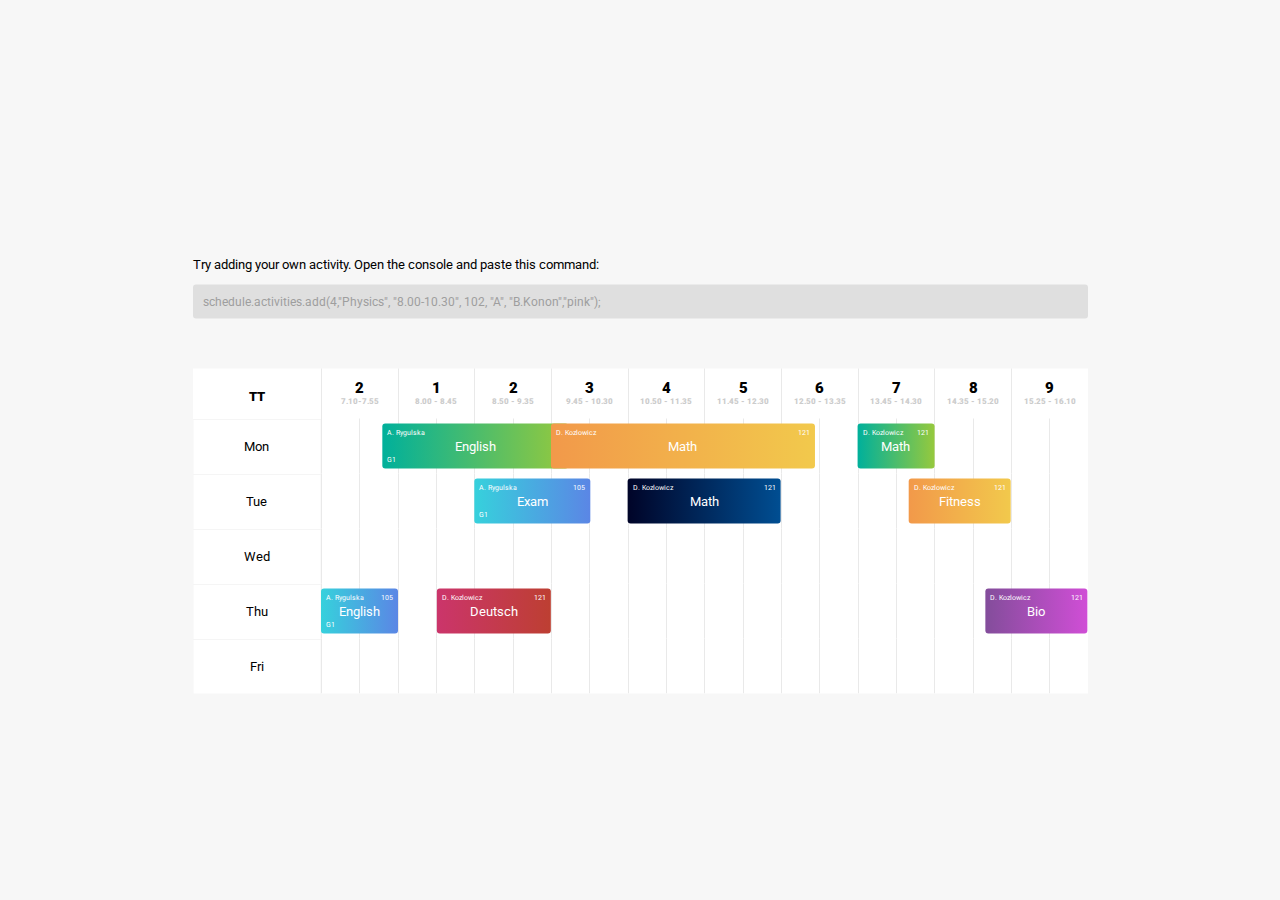
<file: bottstrap/responsive-schedule-timetable-jquery/dist/index.html>
<!DOCTYPE html>
<html lang="en" >
<head>
  <meta charset="UTF-8">
  <title>CodePen - Responsive schedule / timetable | jQuery</title>
  <meta name="viewport" content="width=device-width, initial-scale=1.0, minimum-scale=1.0">
<link rel="stylesheet" href="./style.css">

</head>
<body>
<!-- partial:index.partial.html -->
<div class='centered'>
  <div class='info'>
    <p>Try adding your own activity. Open the console and paste this command:</p>
    <div class='code'>schedule.activities.add(4,"Physics", "8.00-10.30", 102, "A", "B.Konon","pink");</div>
  </div>
  <div id='schedule'>
    <div class='s-legend'>
      <div class='s-cell s-head-info'>
        <div class='s-name'>TT</div>
      </div>
      <div class='s-week-day s-cell'>
        <div class='s-day'>Mon</div>
      </div>
      <div class='s-week-day s-cell'>
        <div class='s-day'>Tue</div>
      </div>
      <div class='s-week-day s-cell'>
        <div class='s-day'>Wed</div>
      </div>
      <div class='s-week-day s-cell'>
        <div class='s-day'>Thu</div>
      </div>
      <div class='s-week-day s-cell'>
        <div class='s-day'>Fri</div>
      </div>
    </div>
    <div class='s-container s-block'>
      <div class='s-head-info'>
        <div class='s-head-hour'>
          <div class='s-number'>2</div>
          <div class='s-hourly-interval'>7.10-7.55</div>
        </div>
        <div class='s-head-hour'>
          <div class='s-number'>1</div>
          <div class='s-hourly-interval'>8.00 - 8.45</div>
        </div>
        <div class='s-head-hour'>
          <div class='s-number'>2</div>
          <div class='s-hourly-interval'>8.50 - 9.35</div>
        </div>
        <div class='s-head-hour'>
          <div class='s-number'>3</div>
          <div class='s-hourly-interval'>9.45 - 10.30</div>
        </div>
        <div class='s-head-hour'>
          <div class='s-number'>4</div>
          <div class='s-hourly-interval'>10.50 - 11.35</div>
        </div>
        <div class='s-head-hour'>
          <div class='s-number'>5</div>
          <div class='s-hourly-interval'>11.45 - 12.30</div>
        </div>
        <div class='s-head-hour'>
          <div class='s-number'>6</div>
          <div class='s-hourly-interval'>12.50 - 13.35</div>
        </div>
        <div class='s-head-hour'>
          <div class='s-number'>7</div>
          <div class='s-hourly-interval'>13.45 - 14.30</div>
        </div>
        <div class='s-head-hour'>
          <div class='s-number'>8</div>
          <div class='s-hourly-interval'>14.35 - 15.20</div>
        </div>
        <div class='s-head-hour'>
          <div class='s-number'>9</div>
          <div class='s-hourly-interval'>15.25 - 16.10</div>
        </div>
      </div>
      <div class='s-rows-container'>
        <div class='s-activities'>
          <div class='s-act-row'>
            <div class='s-act-tab green' data-hours='7.46-9.45'>
              <div class='s-act-name'>English</div>
              <div class='s-wrapper'>
                <div class='s-act-teacher'>A. Rygulska</div>
                <div class='s-act-room'>105</div>
                <div class='s-act-group'>G1</div>
              </div>
            </div>
            <div class='s-act-tab orange' data-hours='9.45-12.50'>
              <div class='s-act-name'>Math</div>
              <div class='s-wrapper'>
                <div class='s-act-teacher'>D. Kozlowicz</div>
                <div class='s-act-room'>121</div>
              </div>
            </div>
            <div class='s-act-tab green' data-hours='13.45-14.30'>
              <div class='s-act-name'>Math</div>
              <div class='s-wrapper'>
                <div class='s-act-teacher'>D. Kozlowicz</div>
                <div class='s-act-room'>121</div>
              </div>
            </div>
          </div>
          <div class='s-act-row'>
            <div class='s-act-tab blue' data-hours='8.50-10.08'>
              <div class='s-act-name'>Exam</div>
              <div class='s-wrapper'>
                <div class='s-act-teacher'>A. Rygulska</div>
                <div class='s-act-room'>105</div>
                <div class='s-act-group'>G1</div>
              </div>
            </div>
            <div class='s-act-tab black' data-hours='10.50-12.30'>
              <div class='s-act-name'>Math</div>
              <div class='s-wrapper'>
                <div class='s-act-teacher'>D. Kozlowicz</div>
                <div class='s-act-room'>121</div>
              </div>
            </div>
            <div class='s-act-tab orange' data-hours='14.15-15.20'>
              <div class='s-act-name'>Fitness</div>
              <div class='s-wrapper'>
                <div class='s-act-teacher'>D. Kozlowicz</div>
                <div class='s-act-room'>121</div>
              </div>
            </div>
          </div>
          <div class='s-act-row'></div>
          <div class='s-act-row'>
            <div class='s-act-tab blue' data-hours='7.10-7.55'>
              <div class='s-act-name'>English</div>
              <div class='s-wrapper'>
                <div class='s-act-teacher'>A. Rygulska</div>
                <div class='s-act-room'>105</div>
                <div class='s-act-group'>G1</div>
              </div>
            </div>
            <div class='s-act-tab red' data-hours='8.23-9.35'>
              <div class='s-act-name'>Deutsch</div>
              <div class='s-wrapper'>
                <div class='s-act-teacher'>D. Kozlowicz</div>
                <div class='s-act-room'>121</div>
              </div>
            </div>
            <div class='s-act-tab pink' data-hours='15.05-16.10'>
              <div class='s-act-name'>Bio</div>
              <div class='s-wrapper'>
                <div class='s-act-teacher'>D. Kozlowicz</div>
                <div class='s-act-room'>121</div>
              </div>
            </div>
          </div>
          <div class='s-act-row'></div>
        </div>
        <div class='s-row s-hour-row'>
          <div class='s-hour-wrapper s-cell'>
            <div class='s-half-hour'></div>
            <div class='s-half-hour'></div>
          </div>
          <div class='s-hour-wrapper s-cell'>
            <div class='s-half-hour'></div>
            <div class='s-half-hour'></div>
          </div>
          <div class='s-hour-wrapper s-cell'>
            <div class='s-half-hour'></div>
            <div class='s-half-hour'></div>
          </div>
          <div class='s-hour-wrapper s-cell'>
            <div class='s-half-hour'></div>
            <div class='s-half-hour'></div>
          </div>
          <div class='s-hour-wrapper s-cell'>
            <div class='s-half-hour'></div>
            <div class='s-half-hour'></div>
          </div>
        </div>
        <div class='s-row s-hour-row'>
          <div class='s-hour-wrapper s-cell'>
            <div class='s-half-hour'></div>
            <div class='s-half-hour'></div>
          </div>
          <div class='s-hour-wrapper s-cell'>
            <div class='s-half-hour'></div>
            <div class='s-half-hour'></div>
          </div>
          <div class='s-hour-wrapper s-cell'>
            <div class='s-half-hour'></div>
            <div class='s-half-hour'></div>
          </div>
          <div class='s-hour-wrapper s-cell'>
            <div class='s-half-hour'></div>
            <div class='s-half-hour'></div>
          </div>
          <div class='s-hour-wrapper s-cell'>
            <div class='s-half-hour'></div>
            <div class='s-half-hour'></div>
          </div>
        </div>
        <div class='s-row s-hour-row'>
          <div class='s-hour-wrapper s-cell'>
            <div class='s-half-hour'></div>
            <div class='s-half-hour'></div>
          </div>
          <div class='s-hour-wrapper s-cell'>
            <div class='s-half-hour'></div>
            <div class='s-half-hour'></div>
          </div>
          <div class='s-hour-wrapper s-cell'>
            <div class='s-half-hour'></div>
            <div class='s-half-hour'></div>
          </div>
          <div class='s-hour-wrapper s-cell'>
            <div class='s-half-hour'></div>
            <div class='s-half-hour'></div>
          </div>
          <div class='s-hour-wrapper s-cell'>
            <div class='s-half-hour'></div>
            <div class='s-half-hour'></div>
          </div>
        </div>
        <div class='s-row s-hour-row'>
          <div class='s-hour-wrapper s-cell'>
            <div class='s-half-hour'></div>
            <div class='s-half-hour'></div>
          </div>
          <div class='s-hour-wrapper s-cell'>
            <div class='s-half-hour'></div>
            <div class='s-half-hour'></div>
          </div>
          <div class='s-hour-wrapper s-cell'>
            <div class='s-half-hour'></div>
            <div class='s-half-hour'></div>
          </div>
          <div class='s-hour-wrapper s-cell'>
            <div class='s-half-hour'></div>
            <div class='s-half-hour'></div>
          </div>
          <div class='s-hour-wrapper s-cell'>
            <div class='s-half-hour'></div>
            <div class='s-half-hour'></div>
          </div>
        </div>
        <div class='s-row s-hour-row'>
          <div class='s-hour-wrapper s-cell'>
            <div class='s-half-hour'></div>
            <div class='s-half-hour'></div>
          </div>
          <div class='s-hour-wrapper s-cell'>
            <div class='s-half-hour'></div>
            <div class='s-half-hour'></div>
          </div>
          <div class='s-hour-wrapper s-cell'>
            <div class='s-half-hour'></div>
            <div class='s-half-hour'></div>
          </div>
          <div class='s-hour-wrapper s-cell'>
            <div class='s-half-hour'></div>
            <div class='s-half-hour'></div>
          </div>
          <div class='s-hour-wrapper s-cell'>
            <div class='s-half-hour'></div>
            <div class='s-half-hour'></div>
          </div>
        </div>
        <div class='s-row s-hour-row'>
          <div class='s-hour-wrapper s-cell'>
            <div class='s-half-hour'></div>
            <div class='s-half-hour'></div>
          </div>
          <div class='s-hour-wrapper s-cell'>
            <div class='s-half-hour'></div>
            <div class='s-half-hour'></div>
          </div>
          <div class='s-hour-wrapper s-cell'>
            <div class='s-half-hour'></div>
            <div class='s-half-hour'></div>
          </div>
          <div class='s-hour-wrapper s-cell'>
            <div class='s-half-hour'></div>
            <div class='s-half-hour'></div>
          </div>
          <div class='s-hour-wrapper s-cell'>
            <div class='s-half-hour'></div>
            <div class='s-half-hour'></div>
          </div>
        </div>
        <div class='s-row s-hour-row'>
          <div class='s-hour-wrapper s-cell'>
            <div class='s-half-hour'></div>
            <div class='s-half-hour'></div>
          </div>
          <div class='s-hour-wrapper s-cell'>
            <div class='s-half-hour'></div>
            <div class='s-half-hour'></div>
          </div>
          <div class='s-hour-wrapper s-cell'>
            <div class='s-half-hour'></div>
            <div class='s-half-hour'></div>
          </div>
          <div class='s-hour-wrapper s-cell'>
            <div class='s-half-hour'></div>
            <div class='s-half-hour'></div>
          </div>
          <div class='s-hour-wrapper s-cell'>
            <div class='s-half-hour'></div>
            <div class='s-half-hour'></div>
          </div>
        </div>
        <div class='s-row s-hour-row'>
          <div class='s-hour-wrapper s-cell'>
            <div class='s-half-hour'></div>
            <div class='s-half-hour'></div>
          </div>
          <div class='s-hour-wrapper s-cell'>
            <div class='s-half-hour'></div>
            <div class='s-half-hour'></div>
          </div>
          <div class='s-hour-wrapper s-cell'>
            <div class='s-half-hour'></div>
            <div class='s-half-hour'></div>
          </div>
          <div class='s-hour-wrapper s-cell'>
            <div class='s-half-hour'></div>
            <div class='s-half-hour'></div>
          </div>
          <div class='s-hour-wrapper s-cell'>
            <div class='s-half-hour'></div>
            <div class='s-half-hour'></div>
          </div>
        </div>
        <div class='s-row s-hour-row'>
          <div class='s-hour-wrapper s-cell'>
            <div class='s-half-hour'></div>
            <div class='s-half-hour'></div>
          </div>
          <div class='s-hour-wrapper s-cell'>
            <div class='s-half-hour'></div>
            <div class='s-half-hour'></div>
          </div>
          <div class='s-hour-wrapper s-cell'>
            <div class='s-half-hour'></div>
            <div class='s-half-hour'></div>
          </div>
          <div class='s-hour-wrapper s-cell'>
            <div class='s-half-hour'></div>
            <div class='s-half-hour'></div>
          </div>
          <div class='s-hour-wrapper s-cell'>
            <div class='s-half-hour'></div>
            <div class='s-half-hour'></div>
          </div>
        </div>
        <div class='s-row s-hour-row'>
          <div class='s-hour-wrapper s-cell'>
            <div class='s-half-hour'></div>
            <div class='s-half-hour'></div>
          </div>
          <div class='s-hour-wrapper s-cell'>
            <div class='s-half-hour'></div>
            <div class='s-half-hour'></div>
          </div>
          <div class='s-hour-wrapper s-cell'>
            <div class='s-half-hour'></div>
            <div class='s-half-hour'></div>
          </div>
          <div class='s-hour-wrapper s-cell'>
            <div class='s-half-hour'></div>
            <div class='s-half-hour'></div>
          </div>
          <div class='s-hour-wrapper s-cell'>
            <div class='s-half-hour'></div>
            <div class='s-half-hour'></div>
          </div>
        </div>
      </div>
    </div>
  </div> 
</div>
<!-- partial -->
  <script src='https://cdnjs.cloudflare.com/ajax/libs/jquery/3.2.1/jquery.min.js'></script><script  src="./script.js"></script>

</body>
</html>
</file>
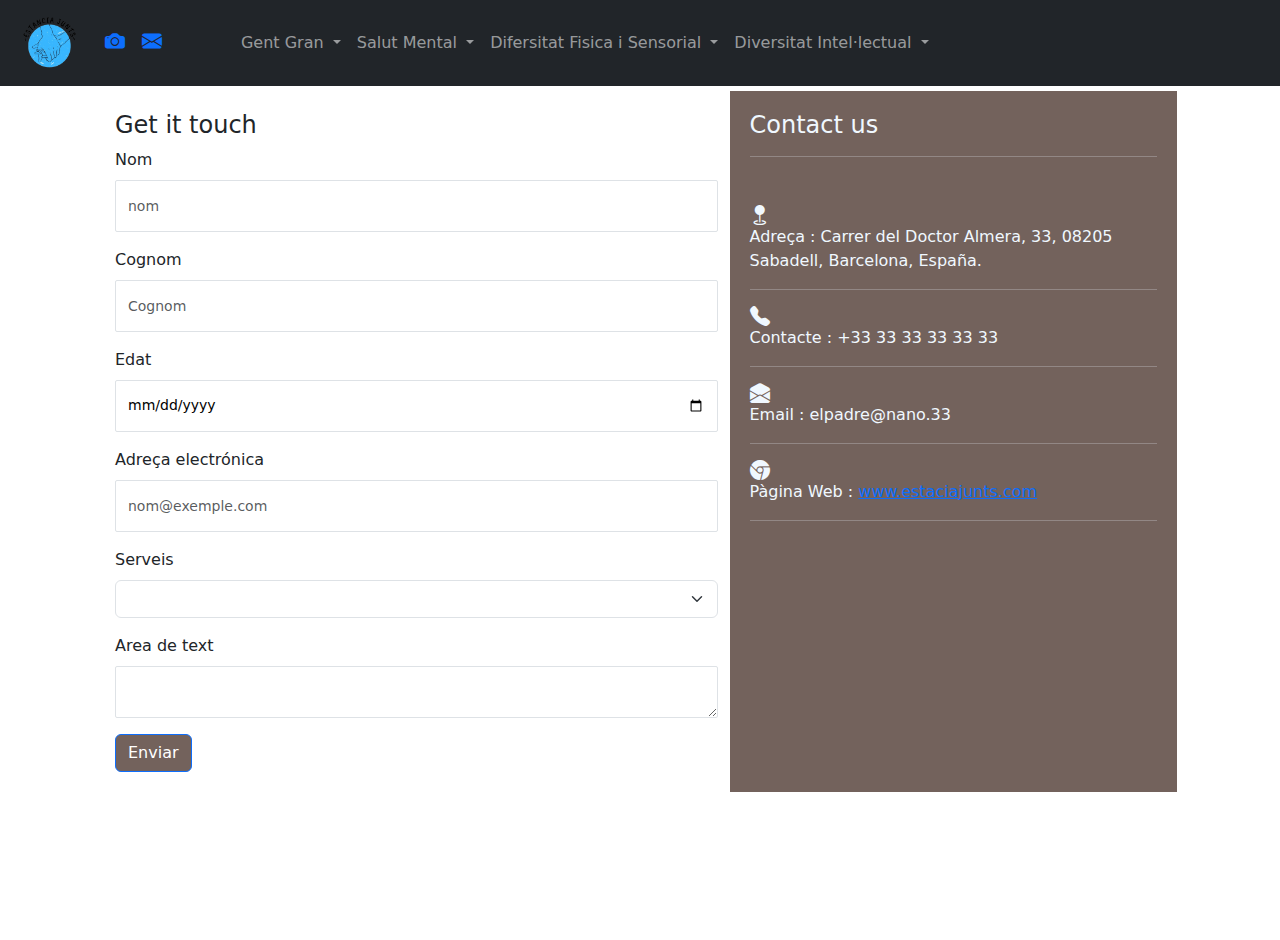
<file: CONTACTE.html>
<html>

<head>
    <meta charset="utf-8">
    <meta name="viewport" content="width=device-width, initial-scale=1">
    <link rel="stylesheet" href="https://cdn.jsdelivr.net/npm/bootstrap@5.2.0/dist/css/bootstrap.min.css">
    <link rel="stylesheet" href="CONTACTE.css">
    <link rel="stylesheet" href="https://cdn.jsdelivr.net/npm/bootstrap-icons@1.11.3/font/bootstrap-icons.min.css">
    <link rel="shortcut icon" href="media/iconpage.png">
    <script defer src="https://cdn.jsdelivr.net/npm/bootstrap@5.2.0/dist/js/bootstrap.bundle.min.js"></script>
    <link href='https://unpkg.com/boxicons@2.1.4/css/boxicons.min.css' rel='stylesheet'>
    <link rel="stylesheet" href="https://cdn.jsdelivr.net/npm/bootstrap-icons@1.11.3/font/bootstrap-icons.min.css">
    <title>Enfermeria Web</title>
</head>
<!-- md left lg xl -->

<body>
    <!-- <div class="container-fluid"> -->
        <nav class="navbar sticky-top navbar-expand-lg navbar-dark bg-dark grey" style="margin-top: -40px" style="position: sticky;">
            <div class="container-fluid " style="position: sticky;">
              <!-- <a class="navbar-brand" style="background-color: transparent;" ; href="#">Brand</a> -->
              <a href="index.html" style="background-color: transparent;"><img src="./media/logotip.png" alt="" style="height: 70px;"></a>
              <button class="navbar-toggler" type="button" data-bs-toggle="collapse" data-bs-target="#navbarContent"
                aria-controls="navbarSupportedContent" aria-expanded="false" aria-label="Toggle navigation">
                <span class="navbar-toggler-icon"></span>
              </button>
              <ul class="navbar-nav mb-2 mb-lg-0" style="display: flex;">
                <li class="nav-item offset-lg-5">
                  <a href="GALERIA.html" style="background-color: transparent;"><i class="bi bi-camera-fill h1"></i></a>
                </li>
                <li class="nav-item offset-lg-5">
                  <a href="CONTACTE.html" style="background-color: transparent;"><i class="bi bi-envelope-fill h1"></i></a>
                </li>
              </ul>
              <div class="collapse navbar-collapse offset-lg-1" id="navbarContent">
                <ul class="navbar-nav">
                  <li class="nav-item dropdown">
                    <a class="nav-link dropdown-toggle" href="#" id="navbarDropdown" role="button" data-bs-toggle="dropdown"
                      style="background-color: transparent;" aria-expanded="false"> Gent Gran </a>
                    <ul class="dropdown-menu dropdown-menu" aria-labelledby="navbarDropdown">
                      <li><a class="dropdown-item" href="casalAvis.html">Relació social</a></li>
                      <li><a class="dropdown-item" href="ActivitatsFisicas.html">Activitats Fisiques/Memòria</a></li>
                    </ul>
                  </li>
                  <li class="nav-item dropdown">
                    <a class="nav-link dropdown-toggle" href="#" id="navbarDropdown" role="button" data-bs-toggle="dropdown"
                      style="background-color: transparent;" aria-expanded="false"> Salut Mental </a>
                    <ul class="dropdown-menu dropdown-menu" aria-labelledby="navbarDropdown">
                      <li><a class="dropdown-item" href="CompanyiaIActivitats.html">Companyia i activitats</a></li>
                      <li><a class="dropdown-item" href="RehabilitacióPsicosocial.html">Reahabilitació psicosocial</a></li>
                    </ul>
                  </li>
                  <li class="nav-item dropdown">
                    <a class="nav-link dropdown-toggle" href="#" id="navbarDropdown" role="button" data-bs-toggle="dropdown"
                      style="background-color: transparent;" aria-expanded="false"> Difersitat Fisica i Sensorial </a>
                    <ul class="dropdown-menu dropdown-menu" aria-labelledby="navbarDropdown">
                      <li><a class="dropdown-item" href="IntegracióSocial.html">Integració Social</a></li>
                      <li><a class="dropdown-item" href="IntegracióALaVidaQuotidiana.html">Integració vida cuotidiana</a></li>
                    </ul>
                  </li>
                  <li class="nav-item dropdown">
                    <a class="nav-link dropdown-toggle" href="#" id="navbarDropdown" role="button" data-bs-toggle="dropdown"
                      style="background-color: transparent;" aria-expanded="false"> Diversitat Intel·lectual </a>
                    <ul class="dropdown-menu dropdown-menu" aria-labelledby="navbarDropdown">
                      <li><a class="dropdown-item" href="FormacióOcupacional.html">Formació Ocupacional</a></li>
                      <li><a class="dropdown-item" href="Logopedia.html">Logopedia</a></li>
                    </ul>
                  </li>
                </ul>
              </div> 
            </div>
          </nav>
    <section>
        <div class="container">
            <div class="row">
                <div class="col-md-7">
                    <h4>Get it touch</h4>
                    <div class="mb-3">
                        <label for="f1" class="form-label">Nom</label>
                        <input type="nom" class="form-control" id="f1" placeholder="nom">
                    </div>
                    <div class="mb-3">
                        <label for="f2" class="form-label">Cognom</label>
                        <input type="cognom" class="form-control" id="f2" placeholder="Cognom">
                    </div>
                    <div class="mb-3">
                        <label for="f3" class="form-label">Edat</label>
                        <input type="date" class="form-control" id="f3" placeholder="Selecciona edat">
                    </div>
                    <div class="mb-3">
                        <label for="f4" class="form-label">Adreça electrónica</label>
                        <input type="email" class="form-control" id="f4"
                            placeholder="nom@exemple.com">
                    </div>
                    <div class="mb-3">
                        <label for="f5" class="form-label">Serveis</label>
                        <select class="form-select" aria-label="Default select">
                            <option selected=""></option>
                            <option value="1">Atenció Domiciliària</option>
                            <option value="2">Relació Social</option>
                            <option value="3">Club Social</option>
                            <option value="4">Centre Reahabilitació</option>
                            <option value="5">Centre Xerrades</option>
                            <option value="6">Centre "5 sentits"</option>
                            <option value="7">Formació Ocupacionall</option>
                            <option value="8">Logopedia</option>
                        </select>
                    </div>
                    <div class="mb-3">
                        <label for="f6" class="form-label">Area de text</label>
                        <textarea class="form-control" id="f6" rows="3"></textarea>
                    </div>
                    <button class="btn btn-primary">Enviar</button>
                </div>
                <div class="col-md-5">
                    <h4>Contact us</h4><hr>
                    <div class="mt-5">
                        <div class="d flex">
                            <i class="bi bi-geo-fill"></i>
                            <p>Adreça  :  Carrer del Doctor Almera, 33, 08205 Sabadell, Barcelona, España.</p>
                        </div><hr>
                        <div class="d flex">
                            <i class="bi bi-telephone-fill"></i>
                            <p>Contacte : +33 33 33 33 33 33</p>
                        </div><hr>
                        <div class="d flex">
                            <i class="bi bi-envelope-open-fill"></i>
                            <p>Email : elpadre@nano.33</p>
                        </div><hr>
                        <div class="d flex">
                            <i class="bi bi-browser-chrome"></i>
                            <p>Pàgina Web  :  <a href="https://jviladoms.clickedu.eu/user.php?action=login">www.estaciajunts.com</a></p>
                        </div><hr>
                    </div>
                </div>
            </div>
        </div>
    </section>
</body>
</file>
<file: bottstrap/responsive-schedule-timetable-jquery/dist/style.css>
@import url("https://fonts.googleapis.com/css?family=Roboto");
* {
  box-sizing: border-box;
  font-size: 13px;
}

body {
  background: #f7f7f7;
  margin: 0;
}

.centered {
  font-family: "Roboto", sans-serif;
  position: absolute;
  left: 50%;
  top: 50%;
  transform: translate(-50%, -50%);
  width: 90%;
}

.info {
  width: 100%;
  max-width: 895px;
  margin: 50px auto;
}

.code {
  background: #dfdfdf;
  padding: 10px;
  color: #9e9e9e;
  font-size: 12px;
  border-radius: 3px;
}

#schedule {
  width: 100%;
  margin: 0 auto;
  max-width: 895px;
  background: #fff;
  font-family: "Roboto", sans-serif;
  display: flex;
  position: asbolute;
}

.s-legend {
  display: flex;
  position: relative;
  flex-direction: column;
  width: 150px;
}
.s-legend .s-head-info {
  height: 100%;
}
.s-legend .s-name {
  margin: 20px auto;
}
.s-legend .s-week-day {
  height: 100%;
  position: relative;
  box-shadow: inset 0 1px 0 0.5px #f5f5f5;
}
.s-legend .s-week-day .s-day {
  width: 100%;
  margin: 20px auto;
}

.s-head-info {
  font-weight: 900;
  max-height: 50px;
  position: relative;
  width: 100%;
}

.s-wrapper {
  display: flex;
}

.s-block {
  display: block;
  text-align: center;
}

.s-week-day {
  min-width: 50px;
  max-width: 150px;
  width: 100%;
}

.s-cell {
  text-align: center;
}

.s-container {
  width: 100%;
  overflow: auto;
}
.s-container .s-head-info {
  align-items: center;
  display: flex;
}
.s-container .s-head-info .s-head-hour {
  width: 100%;
  height: 55px;
  max-height: 55px;
  padding: 12px 0;
  min-width: 76.5px;
  border-left: 1.2px solid #e9e9e9;
}
.s-container .s-head-info .s-head-hour .s-number {
  font-size: 15px;
}
.s-container .s-head-info .s-head-hour .s-hourly-interval {
  color: #cccccc;
  font-size: 8px;
}
.s-container .s-rows-container {
  display: flex;
  position: relative;
}
.s-container .s-rows-container .s-activities {
  position: absolute;
  width: 100%;
  height: 100%;
}
.s-container .s-rows-container .s-activities .s-act-row {
  position: relative;
  height: 55px;
}
.s-container .s-rows-container .s-activities .s-act-row .green {
  background: linear-gradient(to right, #00b09b, #96c93d);
}
.s-container .s-rows-container .s-activities .s-act-row .orange {
  background: linear-gradient(to right, #F2994A, #F2C94C);
}
.s-container .s-rows-container .s-activities .s-act-row .red {
  background: linear-gradient(to right, #CB356B, #BD3F32);
}
.s-container .s-rows-container .s-activities .s-act-row .yellow {
  background: linear-gradient(to right, #fffc00, #fffc00);
}
.s-container .s-rows-container .s-activities .s-act-row .blue {
  background: linear-gradient(to right, #36D1DC, #5B86E5);
}
.s-container .s-rows-container .s-activities .s-act-row .pink {
  background: linear-gradient(to right, #834d9b, #d04ed6);
}
.s-container .s-rows-container .s-activities .s-act-row .black {
  background: linear-gradient(to right, #000428, #004e92);
}
.s-container .s-rows-container .s-activities .s-act-row .s-act-tab {
  height: 45px;
  padding: 15px;
  border-radius: 3px;
  position: absolute;
  top: 5px;
}
.s-container .s-rows-container .s-activities .s-act-row .s-act-tab .s-wrapper {
  display: block;
  position: absolute;
  left: 0;
  top: 0;
  width: 100%;
  height: 100%;
}
.s-container .s-rows-container .s-activities .s-act-row .s-act-tab .s-act-teacher, .s-container .s-rows-container .s-activities .s-act-row .s-act-tab .s-act-room, .s-container .s-rows-container .s-activities .s-act-row .s-act-tab .s-act-group {
  font-size: 7px;
  color: white;
  position: absolute;
  margin: 5px;
}
.s-container .s-rows-container .s-activities .s-act-row .s-act-tab .s-act-group {
  bottom: 0;
  left: 0;
}
.s-container .s-rows-container .s-activities .s-act-row .s-act-tab .s-act-name {
  color: white;
}
.s-container .s-rows-container .s-activities .s-act-row .s-act-tab .s-act-teacher {
  left: 0;
  top: 0;
}
.s-container .s-rows-container .s-activities .s-act-row .s-act-tab .s-act-room {
  top: 0;
  right: 0;
}

.s-hour-row {
  height: 100%;
  width: 100%;
  min-width: 76.5px;
}
.s-hour-row .s-hour-wrapper {
  display: flex;
}
.s-hour-row .s-hour-wrapper .s-half-hour:nth-child(2) {
  border-left: 0.5px solid #e9e9e9;
}
.s-hour-row .s-hour-wrapper .s-half-hour {
  width: 50%;
  height: 55px;
  border-left: 1.2px solid #e9e9e9;
}

@media only screen and (max-width: 480px) {
  .s-legend {
    width: 100px;
  }
}
</file>
<file: CONTACTE.css>
*{
    padding: 0;
    margin: 0;
    box-sizing: border-box;
}

.container{
    /* width: 6%; */
    padding: 45px;
    border-radius: 0;
}

.col-md-7{
    padding-top: 20px;
}

.col-md-5{
    background-color: #73625c;
    padding: 20px;
    color: aliceblue;
}

.btn{
    margin-bottom: 20px;
}

.btn-primary{
    background-color: #73625c;
}

.form-control{
    height: 52px;
    background: #fff;
    color: black;
    font-size: 14px;
    border-radius: 2px;
    box-sizing: none! important;
    border: 1px solid rgba(0, 0, 0, 0,1);
}

.bi{
    font-size: 20px;
}

.d-flex p{
    font-size: 18px;
    padding-left: 18px;
}
</file>
